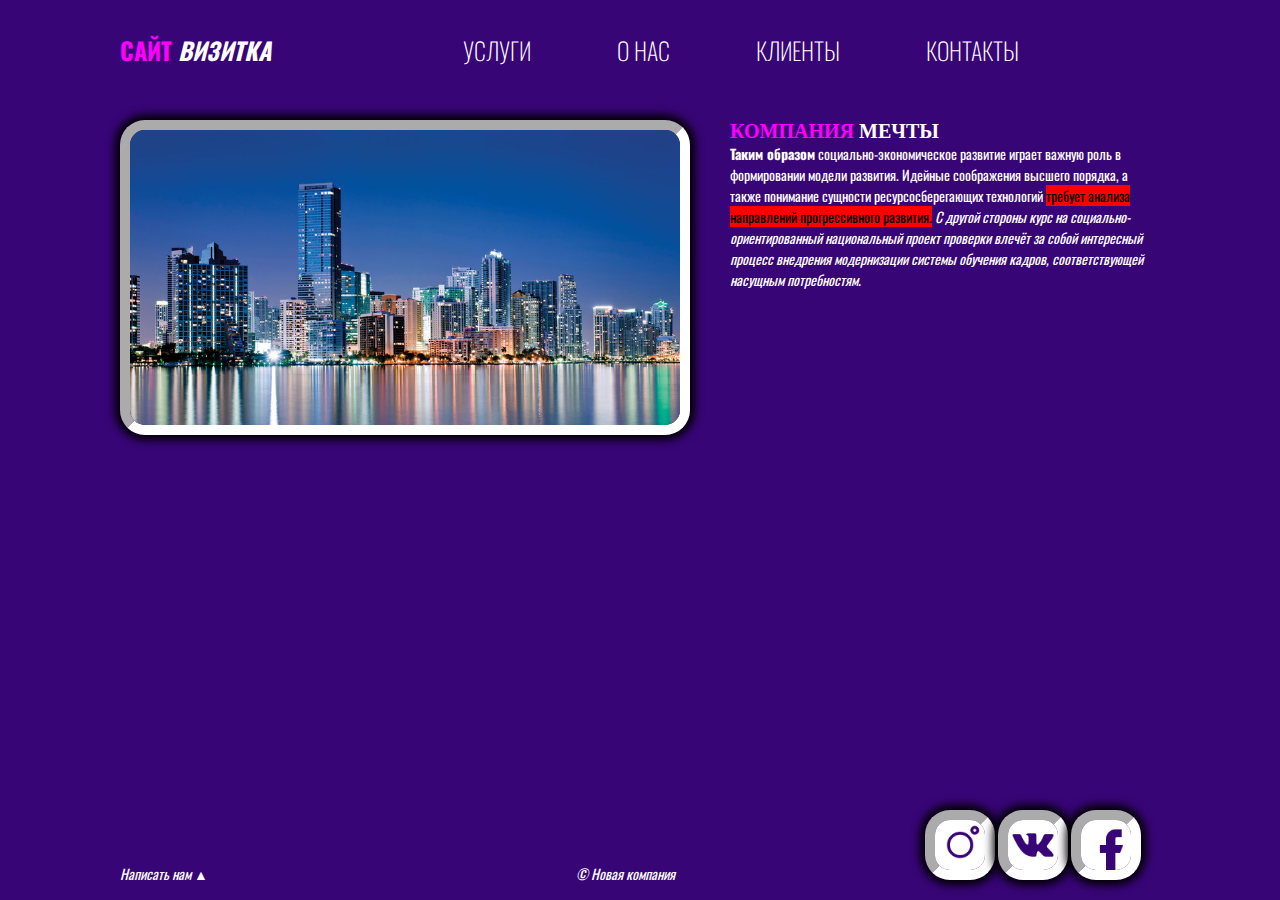
<file: index.html>
<!DOCTYPE html>
<html lang="ru">
<link rel="stylesheet" href="css/style.css">
<head>
    <meta charset="UTF-8">
    <meta http-equiv="X-UA-Compatible" content="IE=edge">
    <meta name="viewport" content="width=device-width, initial-scale=1.0">
    <title>Document</title>
    <link rel="preconnect" href="https://fonts.googleapis.com">
    <link rel="preconnect" href="https://fonts.gstatic.com" crossorigin>
    <link href="https://fonts.googleapis.com/css2?family=Oswald:wght@300;500;600;700&display=swap" rel="stylesheet">
</head>
<body>
    <div id="wrapper">
        <header class="clearfix">
            <a id="logo" href="index.html"><span class="pink">Сайт</span> <i>визитка</i></a>
            <nav id="mainnav">
                <ul>
                    <li><a href="uslugi.html">Услуги</a></li>
                    <li><a href="aboutus.html">О нас</a></li>
                    <li><a href="clients.html">Клиенты</a></li>
                    <li><a href="contacts.html">Контакты</a></li>
                </ul>
            </nav>
        </header>
        <main>
            <img src="img/1.jpg" alt="" class="main_img--float">
            <h1><span class="pink">Компания</span> мечты</h1>
            <p><strong>Таким образом</strong> социально-экономическое развитие играет важную роль в формировании модели развития. Идейные соображения высшего порядка, а также понимание сущности ресурсосберегающих технологий <mark>требует анализа направлений прогрессивного развития.</mark> <em>С другой стороны курс на социально-ориентированный национальный проект проверки влечёт за собой интересный процесс внедрения модернизации системы обучения кадров, соответствующей насущным потребностям.</em>
            </p>
        </main>

    </div>
    <footer>
        <p class="footer__block">
            <a href="form.html">Написать нам &#9650</a> 
         </p>
         <p class="footer__block">
             &copy; Новая компания
         </p>
         <div class="footer__icons">
             <a target="_blank" href="https://www.instagram.com/"><img class="footer__img" src="img/instagram.png" alt=""></a>
             <a target="_blank" href="https://vk.com/"><img class="footer__img" src="img/vk-social-logotype.png" alt=""></a>
             <a target="_blank" href="https://www.facebook.com/"><img class="footer__img" src="img/facebook.png" alt=""></a>
         </div>
    </footer>
</body>
</html>
</file>
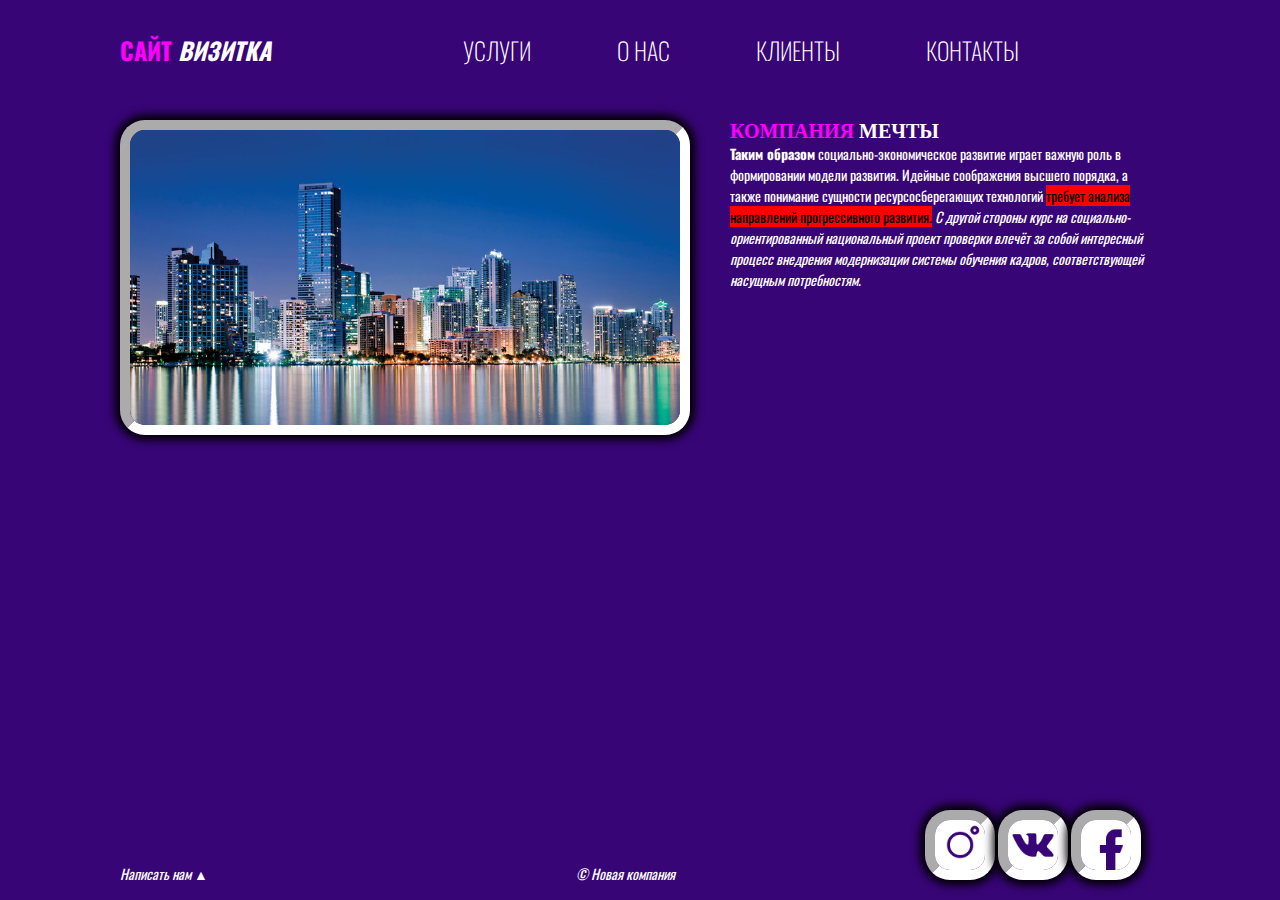
<file: SITE-VISITKA/index.html>
<!DOCTYPE html>
<html lang="ru">
<link rel="stylesheet" href="css/style.css">
<head>
    <meta charset="UTF-8">
    <meta http-equiv="X-UA-Compatible" content="IE=edge">
    <meta name="viewport" content="width=device-width, initial-scale=1.0">
    <title>Document</title>
    <link rel="preconnect" href="https://fonts.googleapis.com">
    <link rel="preconnect" href="https://fonts.gstatic.com" crossorigin>
    <link href="https://fonts.googleapis.com/css2?family=Oswald:wght@300;500;600;700&display=swap" rel="stylesheet">
</head>
<body>
    <div id="wrapper">
        <header class="clearfix">
            <a id="logo" href="index.html"><span class="pink">Сайт</span> <i>визитка</i></a>
            <nav id="mainnav">
                <ul>
                    <li><a href="uslugi.html">Услуги</a></li>
                    <li><a href="aboutus.html">О нас</a></li>
                    <li><a href="clients.html">Клиенты</a></li>
                    <li><a href="contacts.html">Контакты</a></li>
                </ul>
            </nav>
        </header>
        <main>
            <img src="img/1.jpg" alt="" class="main_img--float">
            <h1><span class="pink">Компания</span> мечты</h1>
            <p><strong>Таким образом</strong> социально-экономическое развитие играет важную роль в формировании модели развития. Идейные соображения высшего порядка, а также понимание сущности ресурсосберегающих технологий <mark>требует анализа направлений прогрессивного развития.</mark> <em>С другой стороны курс на социально-ориентированный национальный проект проверки влечёт за собой интересный процесс внедрения модернизации системы обучения кадров, соответствующей насущным потребностям.</em>
            </p>
        </main>

    </div>
    <footer>
        <p class="footer__block">
            <a href="=form.html">Написать нам &#9650</a> 
         </p>
         <p class="footer__block">
             &copy; Новая компания
         </p>
         <div class="footer__icons">
             <a target="_blank" href="https://www.instagram.com/"><img class="footer__img" src="img/instagram.png" alt=""></a>
             <a target="_blank" href="https://vk.com/"><img class="footer__img" src="img/vk-social-logotype.png" alt=""></a>
             <a target="_blank" href="https://www.facebook.com/"><img class="footer__img" src="img/facebook.png" alt=""></a>
         </div>
    </footer>
</body>
</html>
</file>
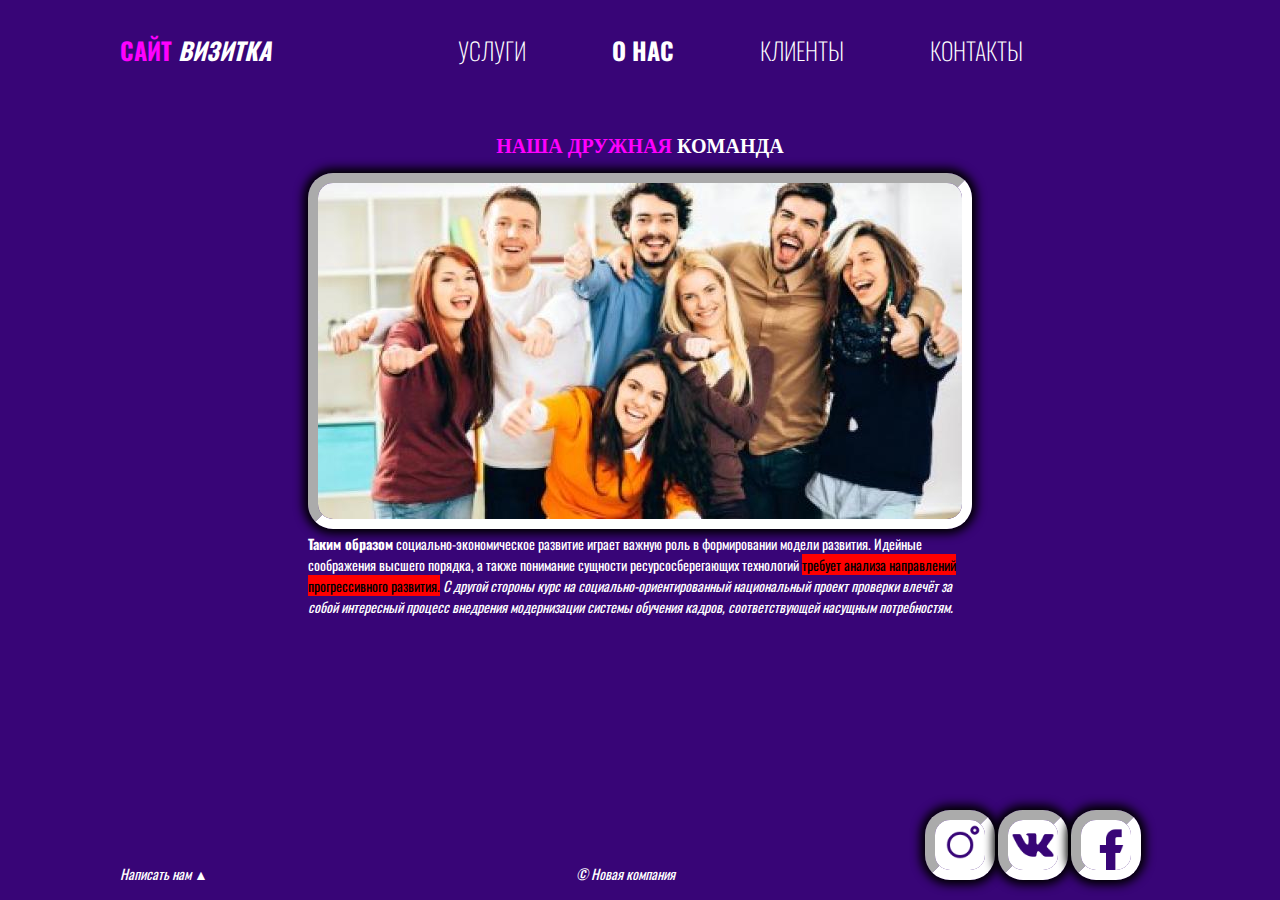
<file: aboutus.html>
<!DOCTYPE html>
<html lang="ru">
<link rel="stylesheet" href="css/style.css">
<head>
    <meta charset="UTF-8">
    <meta http-equiv="X-UA-Compatible" content="IE=edge">
    <meta name="viewport" content="width=device-width, initial-scale=1.0">
    <title>Document</title>
    <link rel="preconnect" href="https://fonts.googleapis.com">
    <link rel="preconnect" href="https://fonts.gstatic.com" crossorigin>
    <link href="https://fonts.googleapis.com/css2?family=Oswald:wght@300;500;600;700&display=swap" rel="stylesheet">
</head>
<body>
    <div id="wrapper">
        <header class="clearfix">
            <a id="logo" href="index.html"><span class="pink">Сайт</span> <i>визитка</i></a>
            <nav id="mainnav">
                <ul>
                    <li><a href="uslugi.html">Услуги</a></li>
                    <li class="active"><a href="aboutus.html">О нас</a></li>
                    <li><a href="clients.html">Клиенты</a></li>
                    <li><a href="contacts.html">Контакты</a></li>
                </ul>
            </nav>
        </header>
        <main>
            <section class="team">
                    <h1 class="team_h"><span class="pink">Наша дружная</span> команда</h1>
                    <img src="content/6.jpg" alt="" class="team_img">
                    <p class="team_p"><strong>Таким образом</strong> социально-экономическое развитие играет важную роль в формировании модели развития. Идейные соображения высшего порядка, а также понимание сущности ресурсосберегающих технологий <mark>требует анализа направлений прогрессивного развития.</mark> <em>С другой стороны курс на социально-ориентированный национальный проект проверки влечёт за собой интересный процесс внедрения модернизации системы обучения кадров, соответствующей насущным потребностям.</em></p>
            </section>
           
        </main>
    </div>
    <footer>
        <p class="footer__block">
            <a href="form.html">Написать нам &#9650</a> 
         </p>
         <p class="footer__block">
             &copy; Новая компания
         </p>
         <div class="footer__icons">
             <a target="_blank" href="https://www.instagram.com/"><img class="footer__img" src="img/instagram.png" alt=""></a>
             <a target="_blank" href="https://vk.com/"><img class="footer__img" src="img/vk-social-logotype.png" alt=""></a>
             <a target="_blank" href="https://www.facebook.com/"><img class="footer__img" src="img/facebook.png" alt=""></a>
         </div>
    </footer>
</body>
</html>
</file>
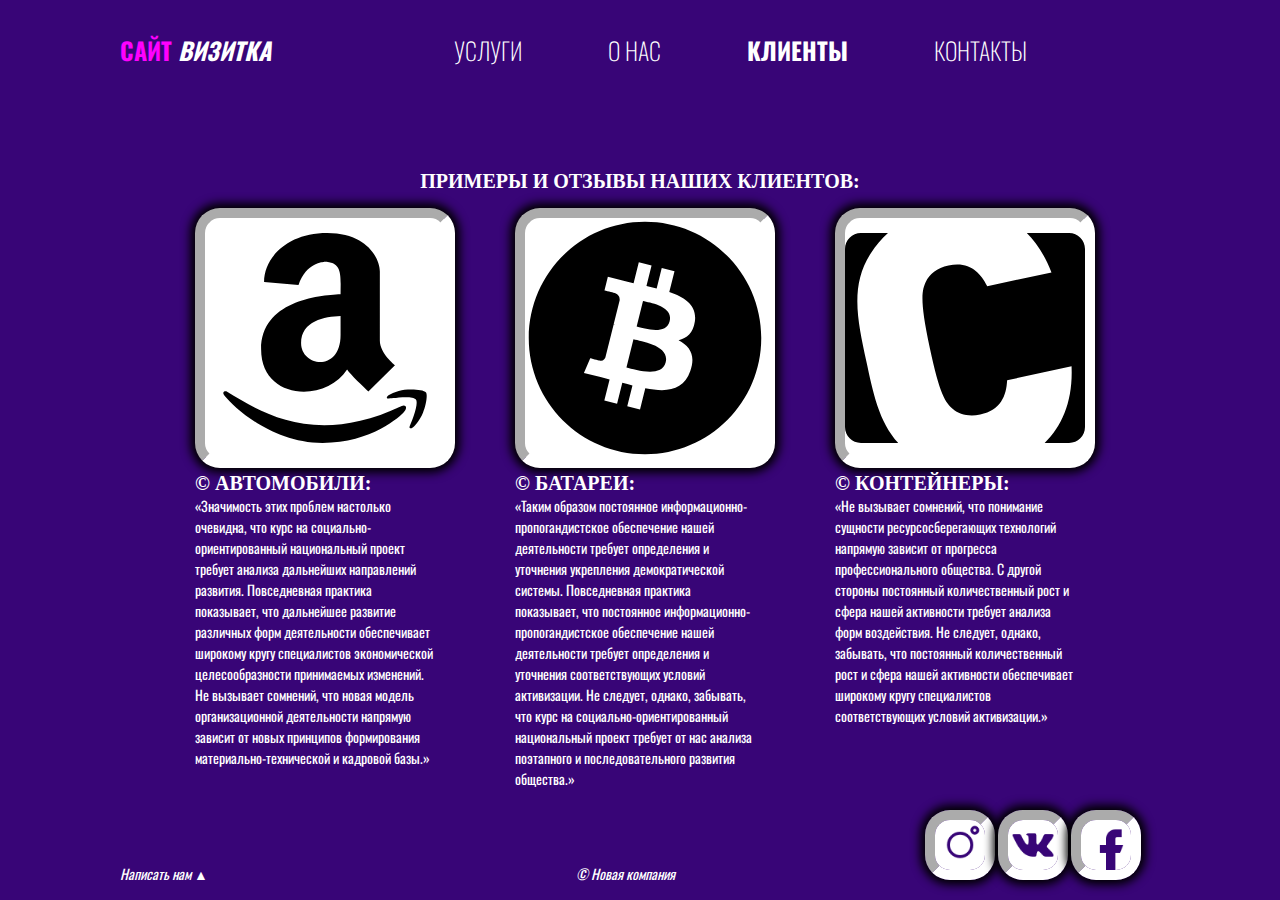
<file: clients.html>
<!DOCTYPE html>
<html lang="ru">
<link rel="stylesheet" href="css/style.css">
<head>
    <meta charset="UTF-8">
    <meta http-equiv="X-UA-Compatible" content="IE=edge">
    <meta name="viewport" content="width=device-width, initial-scale=1.0">
    <title>Document</title>
    <link rel="preconnect" href="https://fonts.googleapis.com">
    <link rel="preconnect" href="https://fonts.gstatic.com" crossorigin>
    <link href="https://fonts.googleapis.com/css2?family=Oswald:wght@300;500;600;700&display=swap" rel="stylesheet">
</head>
<body>
    <div id="wrapper">
        <header class="clearfix">
            <a id="logo" href="index.html"><span class="pink">Сайт</span> <i>визитка</i></a>
            <nav id="mainnav">
                <ul>
                    <li><a href="uslugi.html">Услуги</a></li>
                    <li><a href="aboutus.html">О нас</a></li>
                    <li class="active"><a href="clients.html">Клиенты</a></li>
                    <li><a href="contacts.html">Контакты</a></li>
                </ul>
            </nav>
        </header>
        <main>
            <section class="clients">
                <h1 class="clients_h1">Примеры и отзывы наших клиентов:</h1>
                <article class="clients_item">
                    <img src="content/amazon-brands.svg" alt="" class="clients_img" >
                    <h2>&copy; Автомобили:</h2>
                    <p><q>Значимость этих проблем настолько очевидна, что курс на социально-ориентированный национальный проект требует анализа дальнейших направлений развития. Повседневная практика показывает, что дальнейшее развитие различных форм деятельности обеспечивает широкому кругу специалистов экономической целесообразности принимаемых изменений. Не вызывает сомнений, что новая модель организационной деятельности напрямую зависит от новых принципов формирования материально-технической и кадровой базы.</q></p>
                </article>
                <article class="clients_item">
                    <img src="content/bitcoin-brands.svg" alt="" class="clients_img">
                    <h2>&copy; Батареи:</h2>
                    <p><q>Таким образом постоянное информационно-пропогандистское обеспечение нашей деятельности требует определения и уточнения укрепления демократической системы. Повседневная практика показывает, что постоянное информационно-пропогандистское обеспечение нашей деятельности требует определения и уточнения соответствующих условий активизации. Не следует, однако, забывать, что курс на социально-ориентированный национальный проект требует от нас анализа поэтапного и последовательного развития общества.</q></p>
                </article>
                <article class="clients_item">
                    <img src="content/contao-brands.svg" alt="" class="clients_img">
                    <h2>&copy; Контейнеры:</h2>
                    <p><q>Не вызывает сомнений, что понимание сущности ресурсосберегающих технологий напрямую зависит от прогресса профессионального общества. С другой стороны постоянный количественный рост и сфера нашей активности требует анализа форм воздействия. Не следует, однако, забывать, что постоянный количественный рост и сфера нашей активности обеспечивает широкому кругу специалистов соответствующих условий активизации.</q></p>
                </article>
            </section>
            <h1 class="h1-invisible">«Клиенты»</h1>
        </main>
    </div>
    <footer>
        <p class="footer__block">
            <a href="form.html">Написать нам &#9650</a> 
         </p>
         <p class="footer__block">
             &copy; Новая компания
         </p>
         <div class="footer__icons">
             <a target="_blank" href="https://www.instagram.com/"><img class="footer__img" src="img/instagram.png" alt=""></a>
             <a target="_blank" href="https://vk.com/"><img class="footer__img" src="img/vk-social-logotype.png" alt=""></a>
             <a target="_blank" href="https://www.facebook.com/"><img class="footer__img" src="img/facebook.png" alt=""></a>
         </div>
    </footer>
</body>
</html>
</file>
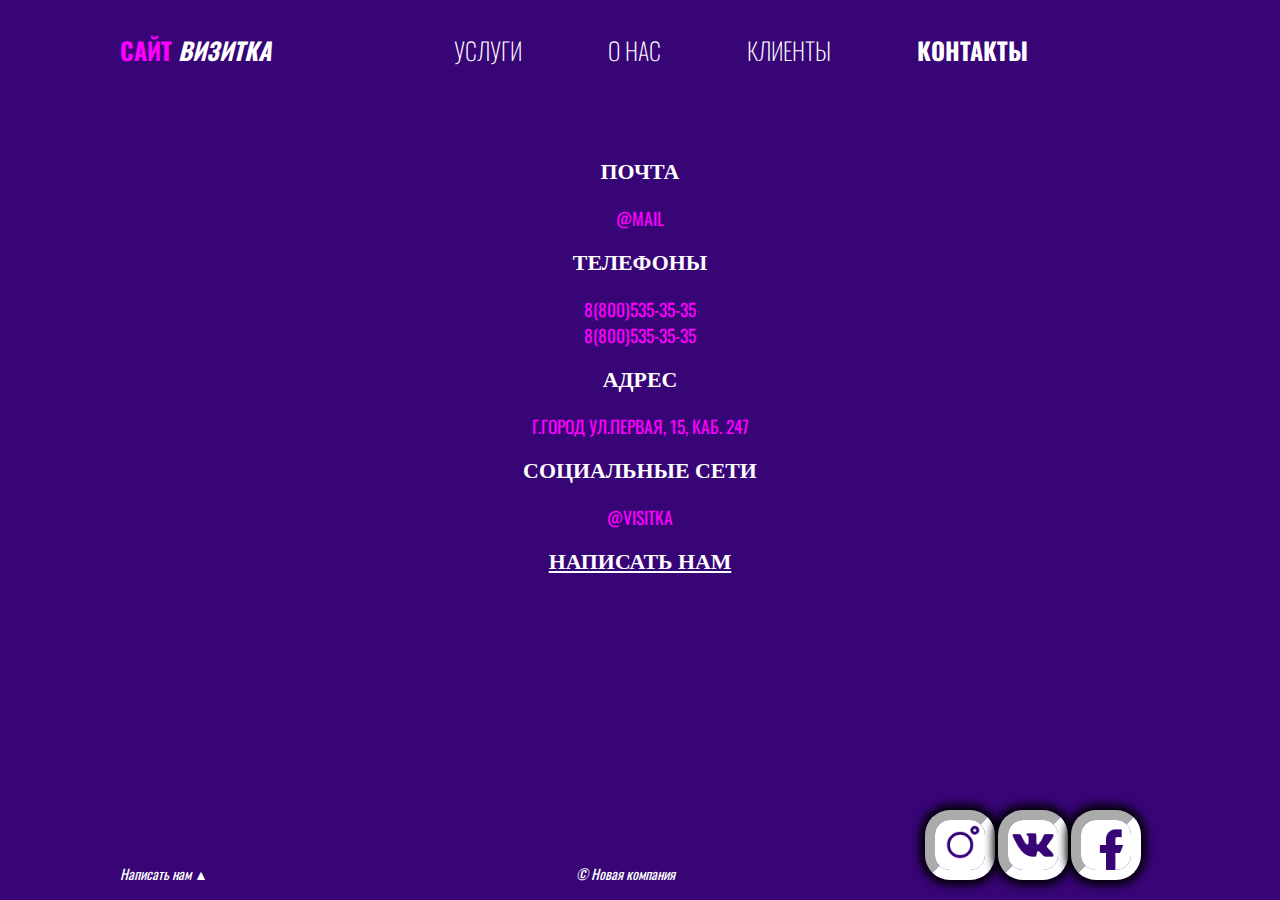
<file: contacts.html>
<!DOCTYPE html>
<html lang="ru">
<link rel="stylesheet" href="css/style.css">
<head>
    <meta charset="UTF-8">
    <meta http-equiv="X-UA-Compatible" content="IE=edge">
    <meta name="viewport" content="width=device-width, initial-scale=1.0">
    <title>Document</title>
    <link rel="preconnect" href="https://fonts.googleapis.com">
    <link rel="preconnect" href="https://fonts.gstatic.com" crossorigin>
    <link href="https://fonts.googleapis.com/css2?family=Oswald:wght@300;500;600;700&display=swap" rel="stylesheet">
</head>
<body>
    <div id="wrapper">
        <header class="clearfix">
            <a id="logo" href="index.html"><span class="pink">Сайт</span> <i>визитка</i></a>
            <nav id="mainnav">
                <ul>
                    <li><a href="uslugi.html">Услуги</a></li>
                    <li><a href="aboutus.html">О нас</a></li>
                    <li><a href="clients.html">Клиенты</a></li>
                    <li class="active"><a href="contacts.html">Контакты</a></li>
                </ul>
            </nav>
        </header>
        <main>
            <section class="contacts">
                    <h1 class="contacts">ПОЧТА</h1>
                    <p class="contacts_p">@mail</p>
                    
                    <h2 class="contacts">ТЕЛЕФОНЫ</h2>
                    <p class="contacts_p">8(800)535-35-35</p>
                    <p class="contacts_p">8(800)535-35-35</p>
                    
                    <h3 class="contacts">АДРЕС</h3>
                    <p class="contacts_p">г.Город ул.Первая, 15, каб. 247</p>
                    
                    <h4 class="contacts">СОЦИАЛЬНЫЕ СЕТИ</h4>
                    <p class="contacts_p">@visitka</p>
                    
                    <h5 class="contacts"><u>НАПИСАТЬ НАМ</u></h5 class="contacts_h5">    
            </section>    
        </main>
    </div>
    <footer>
        <p class="footer__block">
            <a href="form.html">Написать нам &#9650</a> 
         </p>
         <p class="footer__block">
             &copy; Новая компания
         </p>
         <div class="footer__icons">
             <a target="_blank" href="https://www.instagram.com/"><img class="footer__img" src="img/instagram.png" alt=""></a>
             <a target="_blank" href="https://vk.com/"><img class="footer__img" src="img/vk-social-logotype.png" alt=""></a>
             <a target="_blank" href="https://www.facebook.com/"><img class="footer__img" src="img/facebook.png" alt=""></a>
         </div>
    </footer>
</body>
</html>
</file>
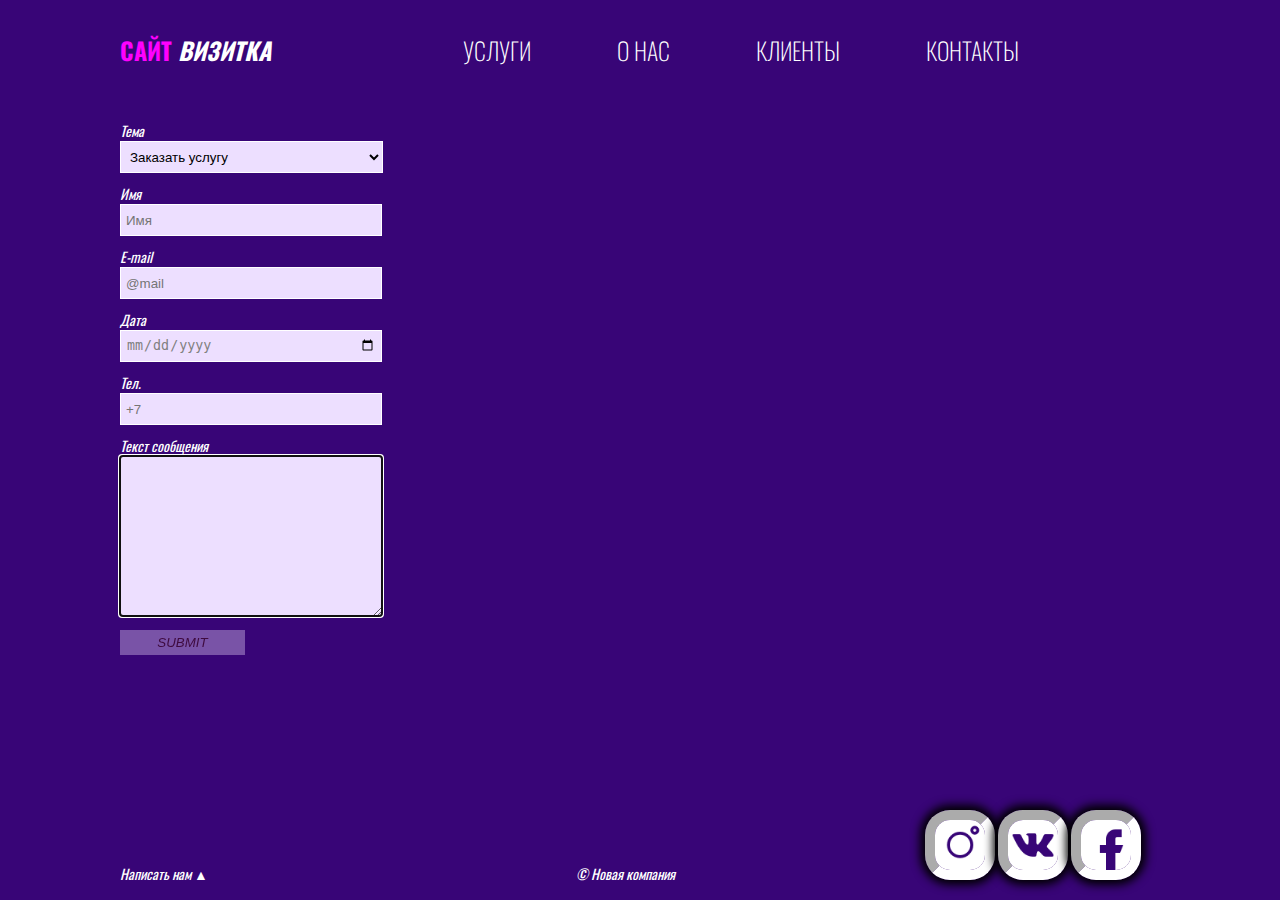
<file: form.html>
<!DOCTYPE html>
<html lang="ru">
<link rel="stylesheet" href="css/style.css">
<head>
    <meta charset="UTF-8">
    <meta http-equiv="X-UA-Compatible" content="IE=edge">
    <meta name="viewport" content="width=device-width, initial-scale=1.0">
    <title>Document</title>
    <link rel="preconnect" href="https://fonts.googleapis.com">
    <link rel="preconnect" href="https://fonts.gstatic.com" crossorigin>
    <link href="https://fonts.googleapis.com/css2?family=Oswald:wght@300;500;600;700&display=swap" rel="stylesheet">
</head>
<body>
    <div id="wrapper">
        <header class="clearfix">
            <a id="logo" href="index.html"><span class="pink">Сайт</span> <i>визитка</i></a>
            <nav id="mainnav">
                <ul>
                    <li><a href="uslugi.html">Услуги</a></li>
                    <li><a href="aboutus.html">О нас</a></li>
                    <li><a href="clients.html">Клиенты</a></li>
                    <li><a href="contacts.html">Контакты</a></li>
                </ul>
            </nav>
        </header>
        <main>
            <form id="contact-form" action="">
                <div class="form_item">
                    <label for="topic">Тема</label><br>
                    <select name="topic" id="topic" required>
                        <option value="1">Заказать услугу</option>
                        <option value="2">Оставить отзыв/замечание</option>
                        <option value="3">Предложить сотрудничество</option>
                        <option value="4">Другое</option>
                    </select>
                </div>
                <div class="form_item">
                    <label for="name">Имя</label><br>
                    <input name="name" id="name" type="text" required placeholder="Имя">
                </div>
                <div class="form_item">
                    <label for="mail">E-mail</label><br>
                    <input name="mail" id="mail" type="email" required placeholder="@mail">
                </div>
                <div class="form_item">
                    <label for="date">Дата</label><br>
                    <input name="date" id="date" type="date" required placeholder="Имя">
                </div>
                <div class="form_item">
                    <label for="tel">Тел.</label><br>
                    <input name="tel" id="tel" type="tel" required placeholder="+7 ">
                </div>
                <div class="form_item">
                    <label for="submit">Текст сообщения</label><br>
                    <textarea name="" id="" cols="30" rows="10" autofocus>

                    </textarea><br>
                    <input name="submit" id="submit" type="submit">
                </div>
            </form>
        </main>
    </div>
    <footer>
        <p class="footer__block">
            <a href="form.html">Написать нам &#9650</a> 
        </p>
        <p class="footer__block">
            &copy; Новая компания
        </p>
        <div class="footer__icons">
            <a target="_blank" href="https://www.instagram.com/"><img class="footer__img" src="img/instagram.png" alt=""></a>
            <a target="_blank" href="https://vk.com/"><img class="footer__img" src="img/vk-social-logotype.png" alt=""></a>
            <a target="_blank" href="https://www.facebook.com/"><img class="footer__img" src="img/facebook.png" alt=""></a>
        </div>
    </footer>
</body>
</html>
</file>
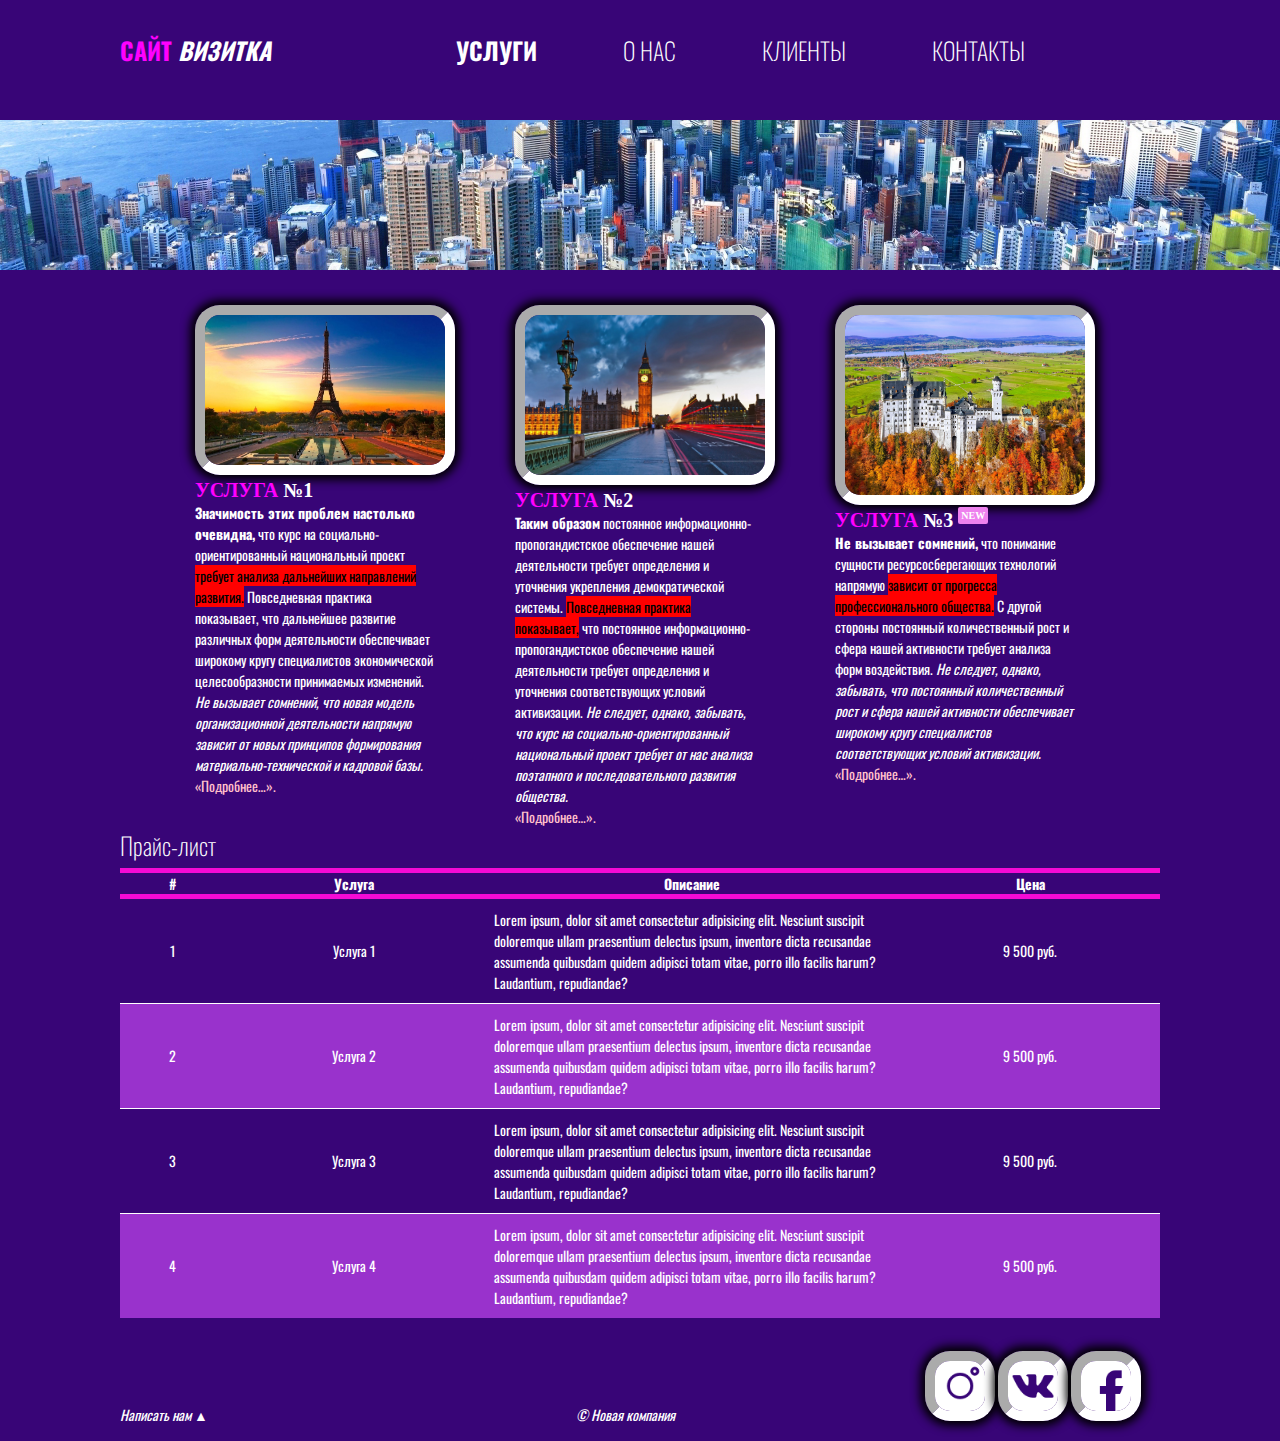
<file: uslugi.html>
<!DOCTYPE html>
<html lang="ru">
<link rel="stylesheet" href="css/style.css">
<head>
    <meta charset="UTF-8">
    <meta http-equiv="X-UA-Compatible" content="IE=edge">
    <meta name="viewport" content="width=device-width, initial-scale=1.0">
    <title>Document</title>
    <link rel="preconnect" href="https://fonts.googleapis.com">
    <link rel="preconnect" href="https://fonts.gstatic.com" crossorigin>
    <link href="https://fonts.googleapis.com/css2?family=Oswald:wght@300;500;600;700&display=swap" rel="stylesheet">
</head>
<body>
    <div id="wrapper">
        <header class="clearfix">
            <a id="logo" href="index.html"><span class="pink">Сайт</span> <i>визитка</i></a>
            <nav id="mainnav">
                <ul>
                    <li class="active"><a href="uslugi.html">Услуги</a></li>
                    <li><a href="aboutus.html">О нас</a></li>
                    <li><a href="clients.html">Клиенты</a></li>
                    <li><a href="contacts.html">Контакты</a></li>
                </ul>
            </nav>
        </header>
        <div id="panorama">
        </div>
        <main>
            <section class="services" class="clearfix" >
                <article class="services_item">
                    <img src="content/3.jpg" alt="" class="services_img" >
                    <h2><span class="pink">Услуга</span> №1</h2>
                    <p><strong>Значимость этих проблем настолько очевидна,</strong> что курс на социально-ориентированный национальный проект <mark>требует анализа дальнейших направлений развития.</mark> Повседневная практика показывает, что дальнейшее развитие различных форм деятельности обеспечивает широкому кругу специалистов экономической целесообразности принимаемых изменений. <em>Не вызывает сомнений, что новая модель организационной деятельности напрямую зависит от новых принципов формирования материально-технической и кадровой базы.</em></p>
                    <p><a class="more" href="">«Подробнее…».</a></p>
                </article>
                <article class="services_item">
                    <img src="content/4.jpg" alt="" class="services_img">
                    <h2><span class="pink">Услуга</span> №2</h2>
                    <p><strong>Таким образом</strong> постоянное информационно-пропогандистское обеспечение нашей деятельности требует определения и уточнения укрепления демократической системы. <mark>Повседневная практика показывает,</mark> что постоянное информационно-пропогандистское обеспечение нашей деятельности требует определения и уточнения соответствующих условий активизации. <em>Не следует, однако, забывать, что курс на социально-ориентированный национальный проект требует от нас анализа поэтапного и последовательного развития общества.</em></p>
                    <p><a class="more" href="">«Подробнее…».</a></p>
                </article>
                <article class="services_item">
                    <img src="content/5.jpg" alt="" class="services_img">
                    <h2 class="new"><span class="pink">Услуга</span> №3</h2>
                    <p><strong>Не вызывает сомнений,</strong> что понимание сущности ресурсосберегающих технологий напрямую <mark>зависит от прогресса профессионального общества.</mark> С другой стороны постоянный количественный рост и сфера нашей активности требует анализа форм воздействия. <em>Не следует, однако, забывать, что постоянный количественный рост и сфера нашей активности обеспечивает широкому кругу специалистов соответствующих условий активизации.</em></p>
                    <p><a class="more" href="">«Подробнее…».</a></p>
                </article>
            </section>
            <section class="tab">
                <table class="price">
                    <caption>Прайс-лист</caption>
                    <thead>
                        <tr>
                            <th>#</th>
                            <th>Услуга</th>
                            <th>Описание</th>
                            <th>Цена</th>
                        </tr>
                    </thead>
                    <tbody>
                        <tr>
                            <td>1</td>
                            <td>Услуга 1</td>
                            <td id="service1">Lorem ipsum, dolor sit amet consectetur adipisicing elit. Nesciunt suscipit doloremque ullam praesentium delectus ipsum, inventore dicta recusandae assumenda quibusdam quidem adipisci totam vitae, porro illo facilis harum? Laudantium, repudiandae?</td>
                            <td>9 500 руб.</td>
                        </tr>
                        <tr>
                            <td>2</td>
                            <td>Услуга 2</td>
                            <td id="service2">Lorem ipsum, dolor sit amet consectetur adipisicing elit. Nesciunt suscipit doloremque ullam praesentium delectus ipsum, inventore dicta recusandae assumenda quibusdam quidem adipisci totam vitae, porro illo facilis harum? Laudantium, repudiandae?</td>
                            <td>9 500 руб.</td>
                        </tr>
                        <tr>
                            <td>3</td>
                            <td>Услуга 3</td>
                            <td id="service3">Lorem ipsum, dolor sit amet consectetur adipisicing elit. Nesciunt suscipit doloremque ullam praesentium delectus ipsum, inventore dicta recusandae assumenda quibusdam quidem adipisci totam vitae, porro illo facilis harum? Laudantium, repudiandae?</td>
                            <td>9 500 руб.</td>
                        </tr>
                        <tr>
                            <td>4</td>
                            <td>Услуга 4</td>
                            <td id="service4">Lorem ipsum, dolor sit amet consectetur adipisicing elit. Nesciunt suscipit doloremque ullam praesentium delectus ipsum, inventore dicta recusandae assumenda quibusdam quidem adipisci totam vitae, porro illo facilis harum? Laudantium, repudiandae?</td>
                            <td>9 500 руб.</td>
                        </tr>
                    </tbody>
                </table>
            </section>
            <h1 class="h1-invisible">«Услуги компании»</h1>
        </main>
    </div>
    <footer>
        <p class="footer__block">
            <a href="form.html">Написать нам &#9650</a> 
         </p>
         <p class="footer__block">
             &copy; Новая компания
         </p>
         <div class="footer__icons">
             <a target="_blank" href="https://www.instagram.com/"><img class="footer__img" src="img/instagram.png" alt=""></a>
             <a target="_blank" href="https://vk.com/"><img class="footer__img" src="img/vk-social-logotype.png" alt=""></a>
             <a target="_blank" href="https://www.facebook.com/"><img class="footer__img" src="img/facebook.png" alt=""></a>
         </div>
    </footer>
</body>
</html>
</file>
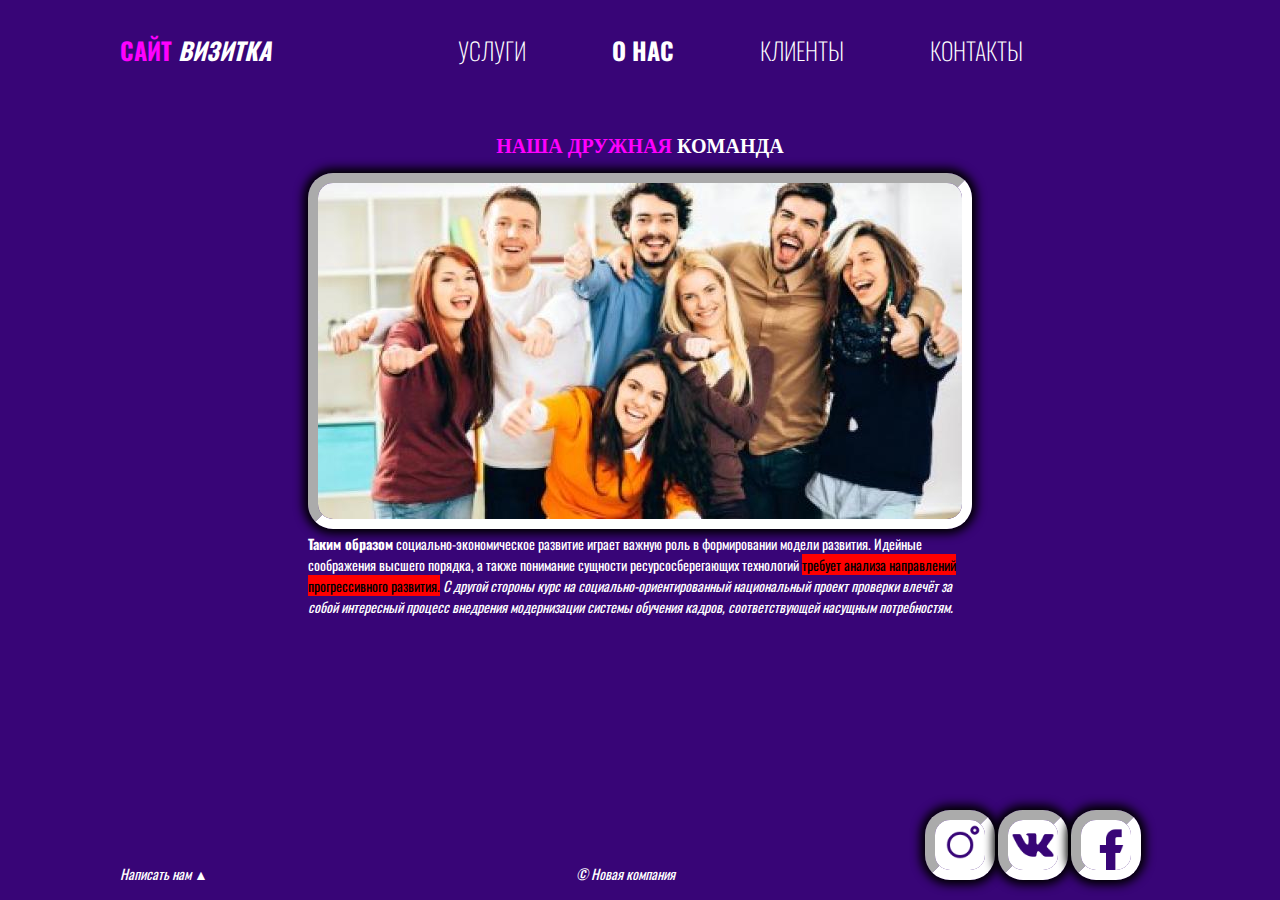
<file: SITE-VISITKA/aboutus.html>
<!DOCTYPE html>
<html lang="ru">
<link rel="stylesheet" href="css/style.css">
<head>
    <meta charset="UTF-8">
    <meta http-equiv="X-UA-Compatible" content="IE=edge">
    <meta name="viewport" content="width=device-width, initial-scale=1.0">
    <title>Document</title>
    <link rel="preconnect" href="https://fonts.googleapis.com">
    <link rel="preconnect" href="https://fonts.gstatic.com" crossorigin>
    <link href="https://fonts.googleapis.com/css2?family=Oswald:wght@300;500;600;700&display=swap" rel="stylesheet">
</head>
<body>
    <div id="wrapper">
        <header class="clearfix">
            <a id="logo" href="index.html"><span class="pink">Сайт</span> <i>визитка</i></a>
            <nav id="mainnav">
                <ul>
                    <li><a href="uslugi.html">Услуги</a></li>
                    <li class="active"><a href="aboutus.html">О нас</a></li>
                    <li><a href="clients.html">Клиенты</a></li>
                    <li><a href="contacts.html">Контакты</a></li>
                </ul>
            </nav>
        </header>
        <main>
            <section class="team">
                    <h1 class="team_h"><span class="pink">Наша дружная</span> команда</h1>
                    <img src="content/6.jpg" alt="" class="team_img">
                    <p class="team_p"><strong>Таким образом</strong> социально-экономическое развитие играет важную роль в формировании модели развития. Идейные соображения высшего порядка, а также понимание сущности ресурсосберегающих технологий <mark>требует анализа направлений прогрессивного развития.</mark> <em>С другой стороны курс на социально-ориентированный национальный проект проверки влечёт за собой интересный процесс внедрения модернизации системы обучения кадров, соответствующей насущным потребностям.</em></p>
            </section>
           
        </main>
    </div>
    <footer>
        <p class="footer__block">
            <a href="=form.html">Написать нам &#9650</a> 
         </p>
         <p class="footer__block">
             &copy; Новая компания
         </p>
         <div class="footer__icons">
             <a target="_blank" href="https://www.instagram.com/"><img class="footer__img" src="img/instagram.png" alt=""></a>
             <a target="_blank" href="https://vk.com/"><img class="footer__img" src="img/vk-social-logotype.png" alt=""></a>
             <a target="_blank" href="https://www.facebook.com/"><img class="footer__img" src="img/facebook.png" alt=""></a>
         </div>
    </footer>
</body>
</html>
</file>
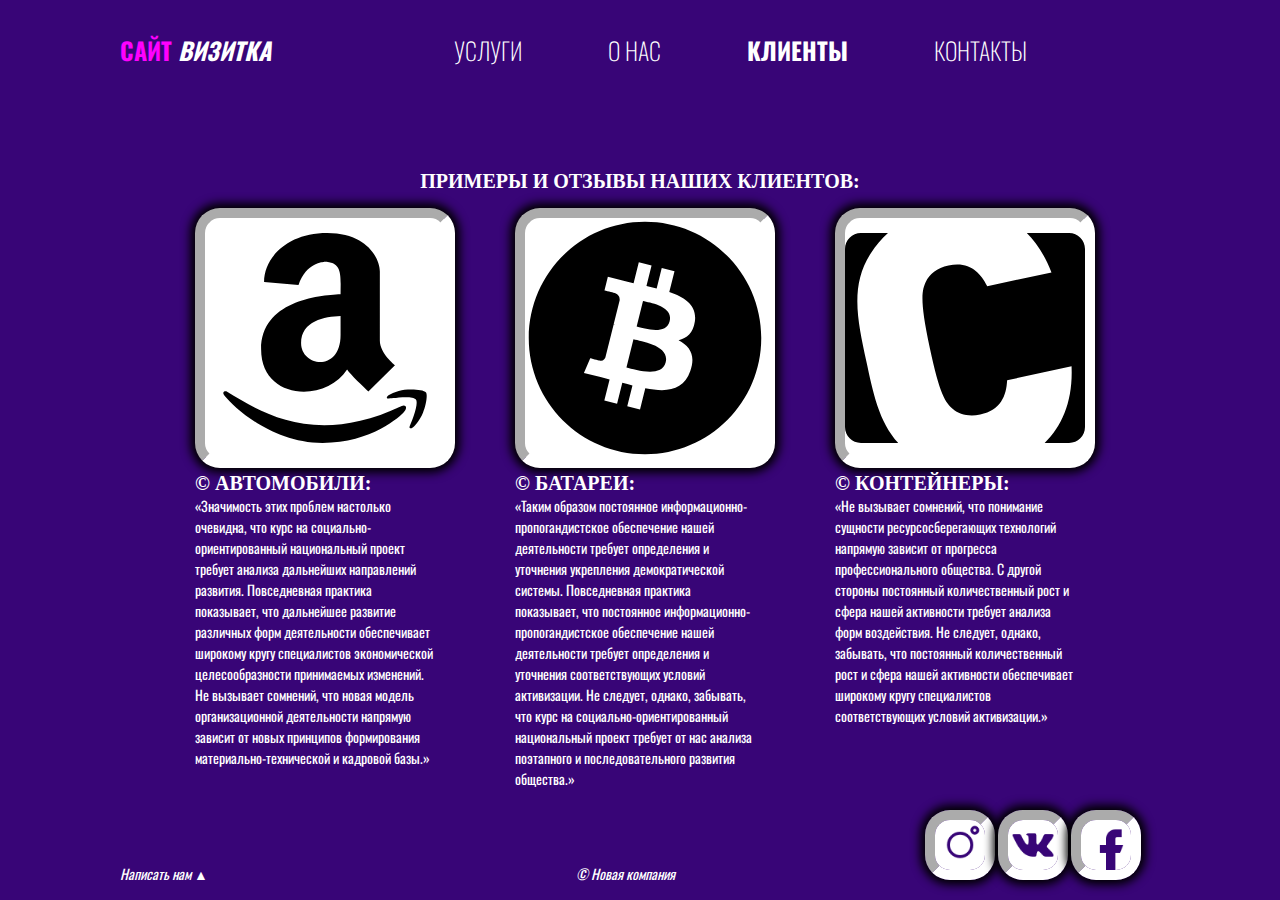
<file: SITE-VISITKA/clients.html>
<!DOCTYPE html>
<html lang="ru">
<link rel="stylesheet" href="css/style.css">
<head>
    <meta charset="UTF-8">
    <meta http-equiv="X-UA-Compatible" content="IE=edge">
    <meta name="viewport" content="width=device-width, initial-scale=1.0">
    <title>Document</title>
    <link rel="preconnect" href="https://fonts.googleapis.com">
    <link rel="preconnect" href="https://fonts.gstatic.com" crossorigin>
    <link href="https://fonts.googleapis.com/css2?family=Oswald:wght@300;500;600;700&display=swap" rel="stylesheet">
</head>
<body>
    <div id="wrapper">
        <header class="clearfix">
            <a id="logo" href="index.html"><span class="pink">Сайт</span> <i>визитка</i></a>
            <nav id="mainnav">
                <ul>
                    <li><a href="uslugi.html">Услуги</a></li>
                    <li><a href="aboutus.html">О нас</a></li>
                    <li class="active"><a href="clients.html">Клиенты</a></li>
                    <li><a href="contacts.html">Контакты</a></li>
                </ul>
            </nav>
        </header>
        <main>
            <section class="clients">
                <h1 class="clients_h1">Примеры и отзывы наших клиентов:</h1>
                <article class="clients_item">
                    <img src="content/amazon-brands.svg" alt="" class="clients_img" >
                    <h2>&copy; Автомобили:</h2>
                    <p><q>Значимость этих проблем настолько очевидна, что курс на социально-ориентированный национальный проект требует анализа дальнейших направлений развития. Повседневная практика показывает, что дальнейшее развитие различных форм деятельности обеспечивает широкому кругу специалистов экономической целесообразности принимаемых изменений. Не вызывает сомнений, что новая модель организационной деятельности напрямую зависит от новых принципов формирования материально-технической и кадровой базы.</q></p>
                </article>
                <article class="clients_item">
                    <img src="content/bitcoin-brands.svg" alt="" class="clients_img">
                    <h2>&copy; Батареи:</h2>
                    <p><q>Таким образом постоянное информационно-пропогандистское обеспечение нашей деятельности требует определения и уточнения укрепления демократической системы. Повседневная практика показывает, что постоянное информационно-пропогандистское обеспечение нашей деятельности требует определения и уточнения соответствующих условий активизации. Не следует, однако, забывать, что курс на социально-ориентированный национальный проект требует от нас анализа поэтапного и последовательного развития общества.</q></p>
                </article>
                <article class="clients_item">
                    <img src="content/contao-brands.svg" alt="" class="clients_img">
                    <h2>&copy; Контейнеры:</h2>
                    <p><q>Не вызывает сомнений, что понимание сущности ресурсосберегающих технологий напрямую зависит от прогресса профессионального общества. С другой стороны постоянный количественный рост и сфера нашей активности требует анализа форм воздействия. Не следует, однако, забывать, что постоянный количественный рост и сфера нашей активности обеспечивает широкому кругу специалистов соответствующих условий активизации.</q></p>
                </article>
            </section>
            <h1 class="h1-invisible">«Клиенты»</h1>
        </main>
    </div>
    <footer>
        <p class="footer__block">
            <a href="=form.html">Написать нам &#9650</a> 
         </p>
         <p class="footer__block">
             &copy; Новая компания
         </p>
         <div class="footer__icons">
             <a target="_blank" href="https://www.instagram.com/"><img class="footer__img" src="img/instagram.png" alt=""></a>
             <a target="_blank" href="https://vk.com/"><img class="footer__img" src="img/vk-social-logotype.png" alt=""></a>
             <a target="_blank" href="https://www.facebook.com/"><img class="footer__img" src="img/facebook.png" alt=""></a>
         </div>
    </footer>
</body>
</html>
</file>
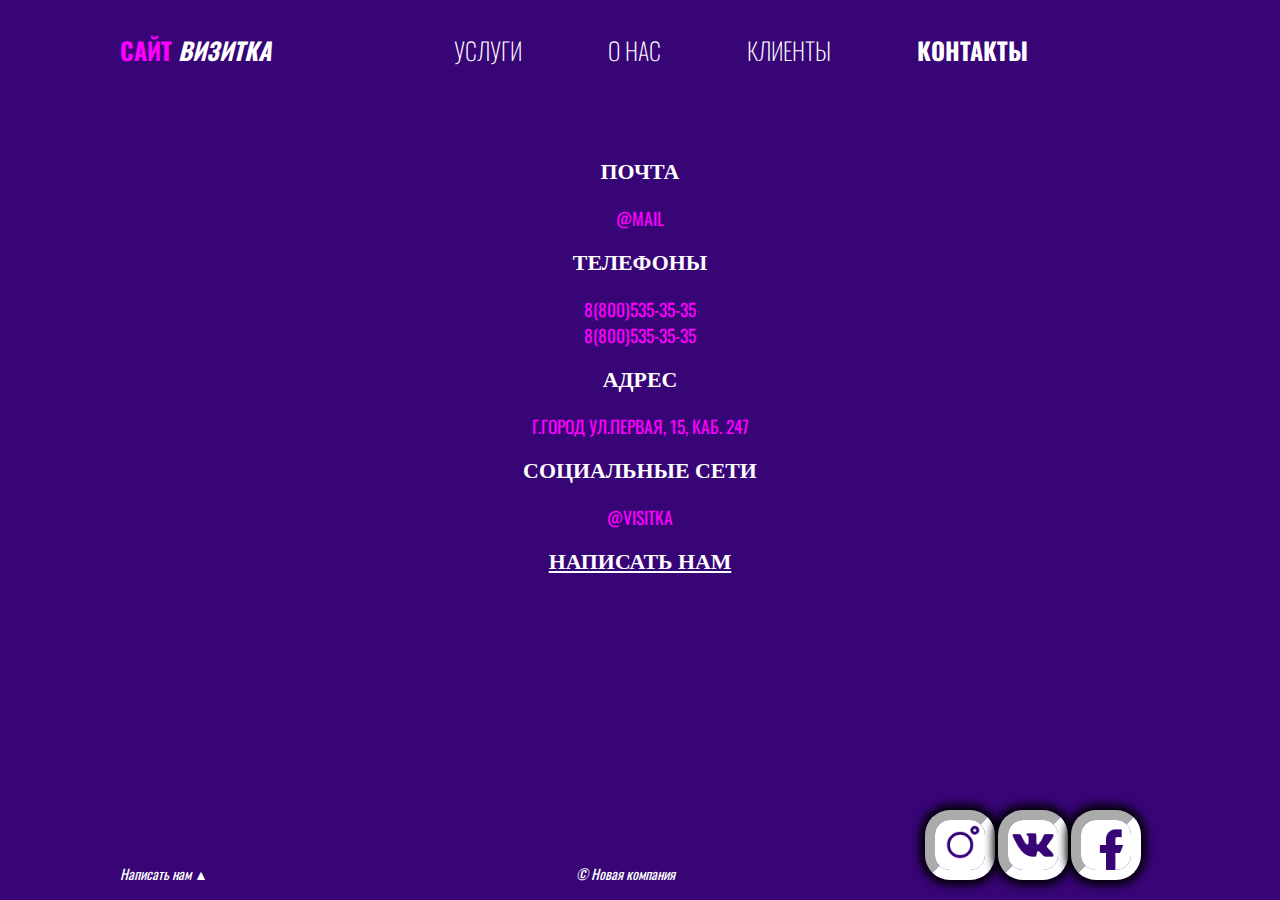
<file: SITE-VISITKA/contacts.html>
<!DOCTYPE html>
<html lang="ru">
<link rel="stylesheet" href="css/style.css">
<head>
    <meta charset="UTF-8">
    <meta http-equiv="X-UA-Compatible" content="IE=edge">
    <meta name="viewport" content="width=device-width, initial-scale=1.0">
    <title>Document</title>
    <link rel="preconnect" href="https://fonts.googleapis.com">
    <link rel="preconnect" href="https://fonts.gstatic.com" crossorigin>
    <link href="https://fonts.googleapis.com/css2?family=Oswald:wght@300;500;600;700&display=swap" rel="stylesheet">
</head>
<body>
    <div id="wrapper">
        <header class="clearfix">
            <a id="logo" href="index.html"><span class="pink">Сайт</span> <i>визитка</i></a>
            <nav id="mainnav">
                <ul>
                    <li><a href="uslugi.html">Услуги</a></li>
                    <li><a href="aboutus.html">О нас</a></li>
                    <li><a href="clients.html">Клиенты</a></li>
                    <li class="active"><a href="contacts.html">Контакты</a></li>
                </ul>
            </nav>
        </header>
        <main>
            <section class="contacts">
                    <h1 class="contacts">ПОЧТА</h1>
                    <p class="contacts_p">@mail</p>
                    
                    <h2 class="contacts">ТЕЛЕФОНЫ</h2>
                    <p class="contacts_p">8(800)535-35-35</p>
                    <p class="contacts_p">8(800)535-35-35</p>
                    
                    <h3 class="contacts">АДРЕС</h3>
                    <p class="contacts_p">г.Город ул.Первая, 15, каб. 247</p>
                    
                    <h4 class="contacts">СОЦИАЛЬНЫЕ СЕТИ</h4>
                    <p class="contacts_p">@visitka</p>
                    
                    <h5 class="contacts"><u>НАПИСАТЬ НАМ</u></h5 class="contacts_h5">    
            </section>    
        </main>
    </div>
    <footer>
        <p class="footer__block">
            <a href="=form.html">Написать нам &#9650</a> 
         </p>
         <p class="footer__block">
             &copy; Новая компания
         </p>
         <div class="footer__icons">
             <a target="_blank" href="https://www.instagram.com/"><img class="footer__img" src="img/instagram.png" alt=""></a>
             <a target="_blank" href="https://vk.com/"><img class="footer__img" src="img/vk-social-logotype.png" alt=""></a>
             <a target="_blank" href="https://www.facebook.com/"><img class="footer__img" src="img/facebook.png" alt=""></a>
         </div>
    </footer>
</body>
</html>
</file>
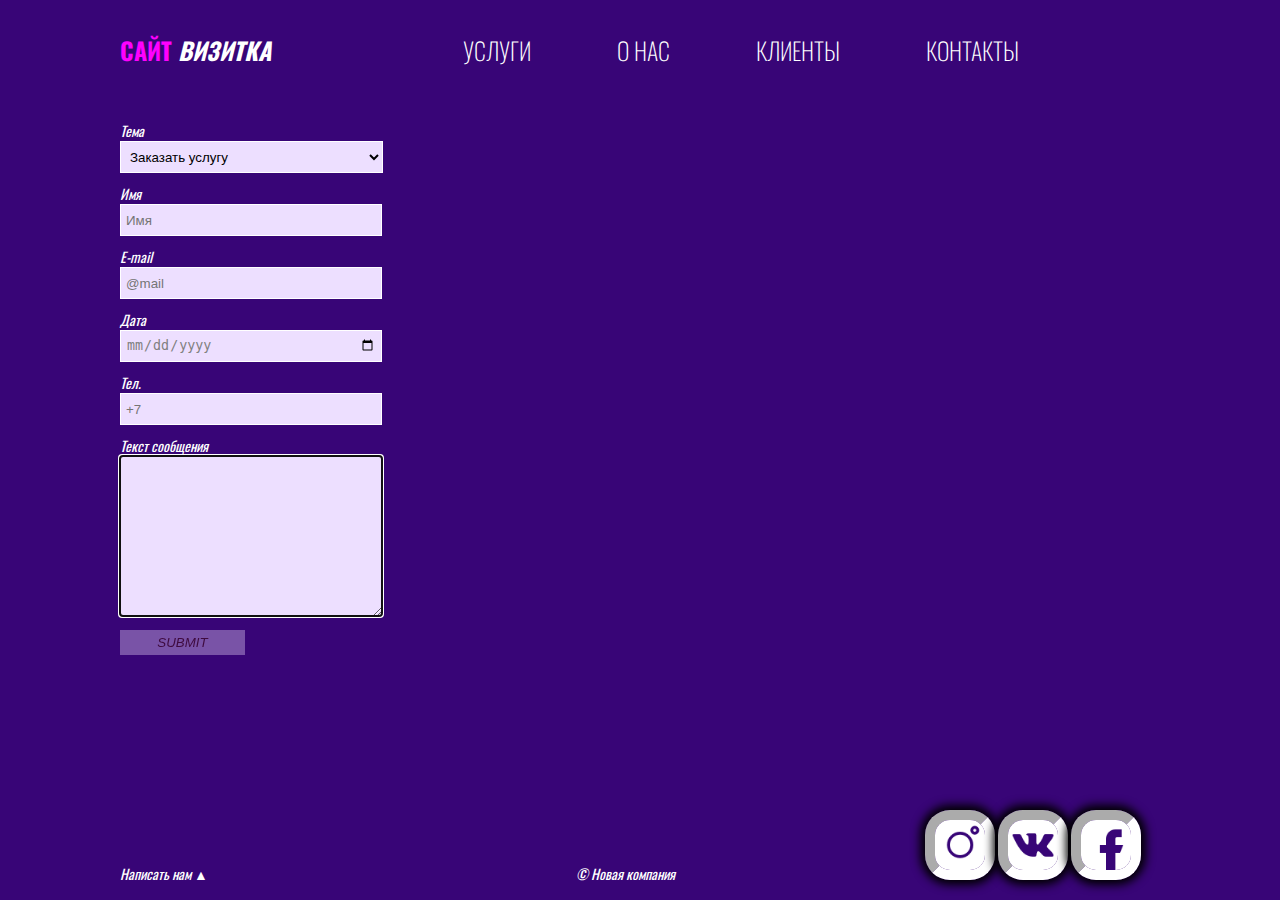
<file: SITE-VISITKA/form.html>
<!DOCTYPE html>
<html lang="ru">
<link rel="stylesheet" href="css/style.css">
<head>
    <meta charset="UTF-8">
    <meta http-equiv="X-UA-Compatible" content="IE=edge">
    <meta name="viewport" content="width=device-width, initial-scale=1.0">
    <title>Document</title>
    <link rel="preconnect" href="https://fonts.googleapis.com">
    <link rel="preconnect" href="https://fonts.gstatic.com" crossorigin>
    <link href="https://fonts.googleapis.com/css2?family=Oswald:wght@300;500;600;700&display=swap" rel="stylesheet">
</head>
<body>
    <div id="wrapper">
        <header class="clearfix">
            <a id="logo" href="index.html"><span class="pink">Сайт</span> <i>визитка</i></a>
            <nav id="mainnav">
                <ul>
                    <li><a href="uslugi.html">Услуги</a></li>
                    <li><a href="aboutus.html">О нас</a></li>
                    <li><a href="clients.html">Клиенты</a></li>
                    <li><a href="contacts.html">Контакты</a></li>
                </ul>
            </nav>
        </header>
        <main>
            <form id="contact-form" action="">
                <div class="form_item">
                    <label for="topic">Тема</label><br>
                    <select name="topic" id="topic" required>
                        <option value="1">Заказать услугу</option>
                        <option value="2">Оставить отзыв/замечание</option>
                        <option value="3">Предложить сотрудничество</option>
                        <option value="4">Другое</option>
                    </select>
                </div>
                <div class="form_item">
                    <label for="name">Имя</label><br>
                    <input name="name" id="name" type="text" required placeholder="Имя">
                </div>
                <div class="form_item">
                    <label for="mail">E-mail</label><br>
                    <input name="mail" id="mail" type="email" required placeholder="@mail">
                </div>
                <div class="form_item">
                    <label for="date">Дата</label><br>
                    <input name="date" id="date" type="date" required placeholder="Имя">
                </div>
                <div class="form_item">
                    <label for="tel">Тел.</label><br>
                    <input name="tel" id="tel" type="tel" required placeholder="+7 ">
                </div>
                <div class="form_item">
                    <label for="submit">Текст сообщения</label><br>
                    <textarea name="" id="" cols="30" rows="10" autofocus>

                    </textarea><br>
                    <input name="submit" id="submit" type="submit">
                </div>
            </form>
        </main>
    </div>
    <footer>
        <p class="footer__block">
           <a href="=form.html">Написать нам &#9650</a> 
        </p>
        <p class="footer__block">
            &copy; Новая компания
        </p>
        <div class="footer__icons">
            <a target="_blank" href="https://www.instagram.com/"><img class="footer__img" src="img/instagram.png" alt=""></a>
            <a target="_blank" href="https://vk.com/"><img class="footer__img" src="img/vk-social-logotype.png" alt=""></a>
            <a target="_blank" href="https://www.facebook.com/"><img class="footer__img" src="img/facebook.png" alt=""></a>
        </div>
    </footer>
</body>
</html>
</file>
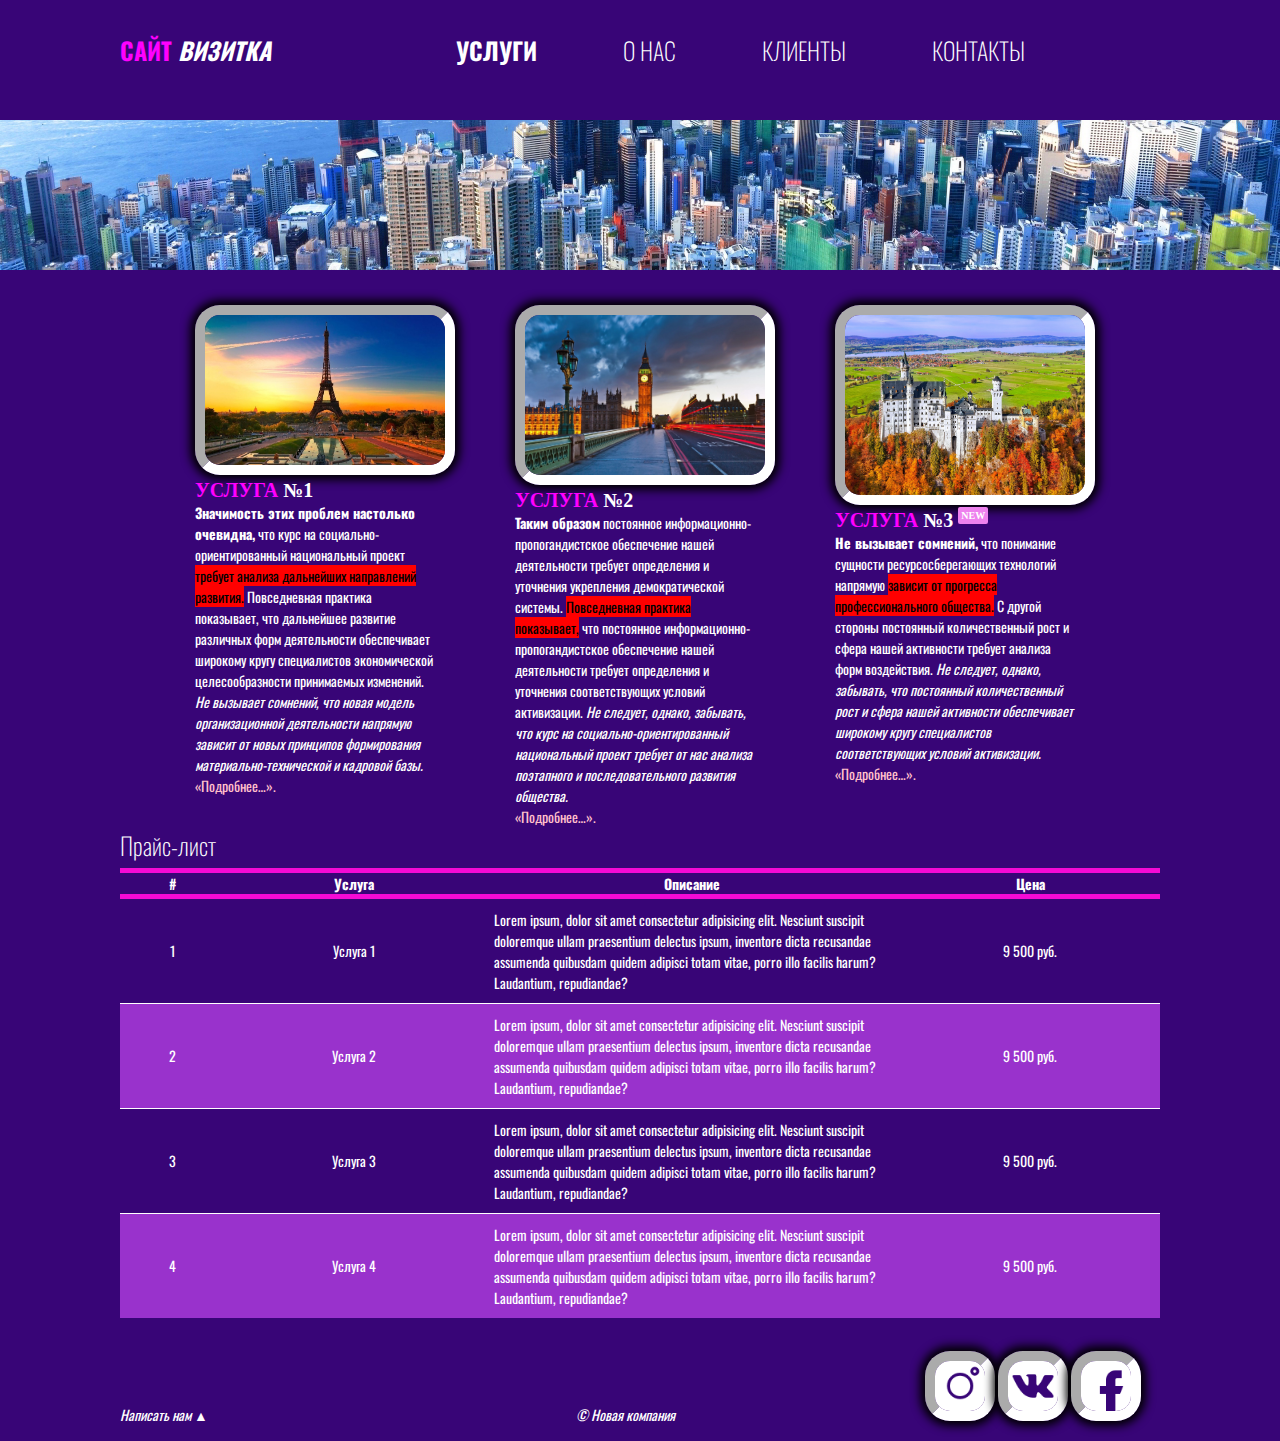
<file: SITE-VISITKA/uslugi.html>
<!DOCTYPE html>
<html lang="ru">
<link rel="stylesheet" href="css/style.css">
<head>
    <meta charset="UTF-8">
    <meta http-equiv="X-UA-Compatible" content="IE=edge">
    <meta name="viewport" content="width=device-width, initial-scale=1.0">
    <title>Document</title>
    <link rel="preconnect" href="https://fonts.googleapis.com">
    <link rel="preconnect" href="https://fonts.gstatic.com" crossorigin>
    <link href="https://fonts.googleapis.com/css2?family=Oswald:wght@300;500;600;700&display=swap" rel="stylesheet">
</head>
<body>
    <div id="wrapper">
        <header class="clearfix">
            <a id="logo" href="index.html"><span class="pink">Сайт</span> <i>визитка</i></a>
            <nav id="mainnav">
                <ul>
                    <li class="active"><a href="uslugi.html">Услуги</a></li>
                    <li><a href="aboutus.html">О нас</a></li>
                    <li><a href="clients.html">Клиенты</a></li>
                    <li><a href="contacts.html">Контакты</a></li>
                </ul>
            </nav>
        </header>
        <div id="panorama">
        </div>
        <main>
            <section class="services" class="clearfix" >
                <article class="services_item">
                    <img src="content/3.jpg" alt="" class="services_img" >
                    <h2><span class="pink">Услуга</span> №1</h2>
                    <p><strong>Значимость этих проблем настолько очевидна,</strong> что курс на социально-ориентированный национальный проект <mark>требует анализа дальнейших направлений развития.</mark> Повседневная практика показывает, что дальнейшее развитие различных форм деятельности обеспечивает широкому кругу специалистов экономической целесообразности принимаемых изменений. <em>Не вызывает сомнений, что новая модель организационной деятельности напрямую зависит от новых принципов формирования материально-технической и кадровой базы.</em></p>
                    <p><a class="more" href="">«Подробнее…».</a></p>
                </article>
                <article class="services_item">
                    <img src="content/4.jpg" alt="" class="services_img">
                    <h2><span class="pink">Услуга</span> №2</h2>
                    <p><strong>Таким образом</strong> постоянное информационно-пропогандистское обеспечение нашей деятельности требует определения и уточнения укрепления демократической системы. <mark>Повседневная практика показывает,</mark> что постоянное информационно-пропогандистское обеспечение нашей деятельности требует определения и уточнения соответствующих условий активизации. <em>Не следует, однако, забывать, что курс на социально-ориентированный национальный проект требует от нас анализа поэтапного и последовательного развития общества.</em></p>
                    <p><a class="more" href="">«Подробнее…».</a></p>
                </article>
                <article class="services_item">
                    <img src="content/5.jpg" alt="" class="services_img">
                    <h2 class="new"><span class="pink">Услуга</span> №3</h2>
                    <p><strong>Не вызывает сомнений,</strong> что понимание сущности ресурсосберегающих технологий напрямую <mark>зависит от прогресса профессионального общества.</mark> С другой стороны постоянный количественный рост и сфера нашей активности требует анализа форм воздействия. <em>Не следует, однако, забывать, что постоянный количественный рост и сфера нашей активности обеспечивает широкому кругу специалистов соответствующих условий активизации.</em></p>
                    <p><a class="more" href="">«Подробнее…».</a></p>
                </article>
            </section>
            <section class="tab">
                <table class="price">
                    <caption>Прайс-лист</caption>
                    <thead>
                        <tr>
                            <th>#</th>
                            <th>Услуга</th>
                            <th>Описание</th>
                            <th>Цена</th>
                        </tr>
                    </thead>
                    <tbody>
                        <tr>
                            <td>1</td>
                            <td>Услуга 1</td>
                            <td id="description">Lorem ipsum, dolor sit amet consectetur adipisicing elit. Nesciunt suscipit doloremque ullam praesentium delectus ipsum, inventore dicta recusandae assumenda quibusdam quidem adipisci totam vitae, porro illo facilis harum? Laudantium, repudiandae?</td>
                            <td>9 500 руб.</td>
                        </tr>
                        <tr>
                            <td>2</td>
                            <td>Услуга 2</td>
                            <td id="description">Lorem ipsum, dolor sit amet consectetur adipisicing elit. Nesciunt suscipit doloremque ullam praesentium delectus ipsum, inventore dicta recusandae assumenda quibusdam quidem adipisci totam vitae, porro illo facilis harum? Laudantium, repudiandae?</td>
                            <td>9 500 руб.</td>
                        </tr>
                        <tr>
                            <td>3</td>
                            <td>Услуга 3</td>
                            <td id="description">Lorem ipsum, dolor sit amet consectetur adipisicing elit. Nesciunt suscipit doloremque ullam praesentium delectus ipsum, inventore dicta recusandae assumenda quibusdam quidem adipisci totam vitae, porro illo facilis harum? Laudantium, repudiandae?</td>
                            <td>9 500 руб.</td>
                        </tr>
                        <tr>
                            <td>4</td>
                            <td>Услуга 4</td>
                            <td id="description">Lorem ipsum, dolor sit amet consectetur adipisicing elit. Nesciunt suscipit doloremque ullam praesentium delectus ipsum, inventore dicta recusandae assumenda quibusdam quidem adipisci totam vitae, porro illo facilis harum? Laudantium, repudiandae?</td>
                            <td>9 500 руб.</td>
                        </tr>
                    </tbody>
                </table>
            </section>
            <h1 class="h1-invisible">«Услуги компании»</h1>
        </main>
    </div>
    <footer>
        <p class="footer__block">
            <a href="=form.html">Написать нам &#9650</a> 
         </p>
         <p class="footer__block">
             &copy; Новая компания
         </p>
         <div class="footer__icons">
             <a target="_blank" href="https://www.instagram.com/"><img class="footer__img" src="img/instagram.png" alt=""></a>
             <a target="_blank" href="https://vk.com/"><img class="footer__img" src="img/vk-social-logotype.png" alt=""></a>
             <a target="_blank" href="https://www.facebook.com/"><img class="footer__img" src="img/facebook.png" alt=""></a>
         </div>
    </footer>
</body>
</html>
</file>
<file: css/style.css>
* {
    margin: 0;
    padding: 0;
}
html,body{
    height: 100%;
}
body{
    background-color:#380577;
    color: white;
    font-family: 'Oswald', 'Verdana', 'Arial', 'Helvetica', sans-serif;
    font-size: 14px;
}
.serif{
    font-family: Times, 'Times New Roman', Georgia, serif;
}
.sans-serif{
    font-family: Verdana, Arial, Helvetica, sans-serif;
}
.monospace{
    font-family: 'Lucida Console', Courier, monospace;
}
header,main,footer {
    width: 1040px;
    margin: 0 auto;
}
#wrapper{
    min-height: 100%;
    height: auto !important;
    height: 100%;
    width: 100%;
}
header{
    height: 120px;
}
main{
    padding-bottom: 100px;
}
footer{
    margin: -100px auto 0;
    position: relative;
    height: 100px;
}
.main_img--float{
    width: 550px;
    margin-right: 40px;;
    float: left;  
}
#panorama {
    width: 100%;
    height: 150px;   
    background: url(../img/2.jpg) no-repeat center 70%;   
    background-size: cover; /*масштабирование фона*/   
    }
.services {
    padding: 35px;   
}
.services .more{
    color: pink;
}
.services .more:hover{
    text-decoration: underline;
}
.services_item{
    margin:0 40px 0;
    width: 240px;
    float: left;
}
.services_img{
    width: 240px;
}
.new::after{
    content: "new";
    font-size: 10px;
    vertical-align: super;
    background-color: violet;
    border-radius: 2px;
    padding: 3px;
    margin-left: 5px;
}
.clearfix::after {
    content: "";
    display: table;
    clear: both;
}
.h1-invisible {
    visibility: hidden;
}
.team{
    margin: 0 auto;
    width: 240px;
    display: table;
    text-align: center;
}
.team_h{
    text-align: center;
    padding: 15px;
}
.team_p{
    text-align: left;
}
.contacts{
    margin: 0 auto;
    text-align: center;
    padding: 20px ;
    font-size: 1.25em;
    text-transform: uppercase;
}
.contacts_h{
    text-align: center;
    
}
.contacts_p{
    text-align: center;
    color: magenta;
    text-transform: uppercase;
}
.clients {
    padding: 35px;   
}
.clients_item{
    margin:0 40px 0;
    width: 240px;
    float: left;
}
.clients_img{
    width: 240px;
    height: 240px;
    background-color: white;
}
.clients_h1{
    margin:0 40px 0;
    text-align: center;
    padding: 15px;
}
#logo{
    text-transform: uppercase;
    text-decoration: none;
    color: #fff;
    font-weight: bold;
    line-height: 100px;
    font-size: 24px;
    float: left;
}
.pink{
    color: magenta;
}
.footer__block{
display: inline-block;
width: 335px;
font-style: oblique
}
.footer__block a{
    text-decoration: none;
    color: #fff;
}
.footer__block a:hover{
    text-decoration: underline;
}
.footer__block:nth-child(2){
    text-align: center;
}
.footer__icons{
    display: inline-block;
    width: 335px;
    text-align: right;
    margin: 10px
}
.footer__img{
    width: 50px;
}
h1,h2,h3,h4,h5,h6{
    font-family:'Verdana';
}
h1{
    text-transform: uppercase;
    font-weight: bold;
    font-size: 20px;
}
h2{
    text-transform: uppercase;
    font-weight: bold;
    font-size: 20px;
}
.more{
    text-decoration: none;
    color:red
}
mark{
    background-color: red;
}
img{
    border: white inset 10px;
    border-radius: 25px;
    box-shadow: 0px 0px 10px 5px black;
}
#mainnav ul {
    list-style: none;
    line-height: 100px;
    font-size: 24px;
    padding-left: 0px;
    margin-left: 0px;
    text-align: center;
}
#mainnav li{
    display: inline-block;
    padding-left: 50px;
    margin-left: 0px;
}
#mainnav a {
    text-decoration: none;
    color: #fff;
    padding: 10px;
    margin: 5px;
    font-weight: lighter;
    text-transform: uppercase;
}
#mainnav a:hover{
    text-decoration: underline;
}
#mainnav li.active a{
    font-weight: bold;
}
table {
    border-collapse: collapse;
    margin: 0 auto;
    text-align: center;
    display: table;
    width: 1040px;
}
th{
    border-top: 5px solid #f50ad5;
    border-bottom: 5px solid #f50ad5;
}
td{
    padding: 10px;
    text-align: center;
    border-top: 1px solid white;
}
tr:nth-child(2n){
    padding: 10px;
    background-color: darkorchid;
}
.price th:first-child{
    width: 10%;
}
.price th:nth-child(2), .price th:last-child{
    width: 25%;
}
td[id^=service]{
    text-align: left;
}
caption{
    text-align: left;
    font-size: 24px;
    font-weight: lighter;
    margin-bottom: 5px;
}
#contact-form input[type="text"]{
    height: 20px;
    width: 250px;
    padding: 5px;
    margin-bottom: 10px;
    border: white solid 1px;
    background-color: #eddfff;
}
#contact-form input[type="email"]{
    height: 20px;
    width: 250px;
    padding: 5px;
    margin-bottom: 10px;
    border: white solid 1px;
    background-color: #eddfff;
}
#contact-form input[type="date"]{
    height: 20px;
    width: 250px;
    padding: 5px;
    margin-bottom: 10px;
    border: white solid 1px;
    background-color: #eddfff;
    color: gray;
}
#contact-form input[type="tel"]{
    height: 20px;
    width: 250px;
    padding: 5px;
    margin-bottom: 10px;
    border: white solid 1px;
    background-color: #eddfff;
}
#contact-form select{
    height: 32px;
    width: 263px;
    padding: 5px;
    margin-bottom: 10px;
    border: white solid 1px;
    background-color: #eddfff;
}
#contact-form input[type="submit"]{
    text-transform: uppercase;
    font-style: italic;
    padding: 5px;
    margin-bottom: 10px;
    border: none;
    width: 125px;
    background-color: #eddfff5b;
    color: rgb(63, 11, 63);
}
textarea{
    background-color: #eddfff;
    width: 252px;
    border: none;
    padding: 5px;
    margin-bottom: 10px;
}
label{
    font-style: italic;
}
#contact-form input[type="submit"]:hover{
    background-color: #eddfff;
}
</file>
<file: SITE-VISITKA/css/style.css>
* {
    margin: 0;
    padding: 0;
}
html,body{
    height: 100%;
}
body{
    background-color:#380577;
    color: white;
    font-family: 'Oswald', 'Verdana', 'Arial', 'Helvetica', sans-serif;
    font-size: 14px;
}
.serif{
    font-family: Times, 'Times New Roman', Georgia, serif;
}
.sans-serif{
    font-family: Verdana, Arial, Helvetica, sans-serif;
}
.monospace{
    font-family: 'Lucida Console', Courier, monospace;
}
header,main,footer {
    width: 1040px;
    margin: 0 auto;
}
#wrapper{
    min-height: 100%;
    height: auto !important;
    height: 100%;
    width: 100%;
}
header{
    height: 120px;
}
main{
    padding-bottom: 100px;
}
footer{
    margin: -100px auto 0;
    position: relative;
    height: 100px;
}
.main_img--float{
    width: 550px;
    margin-right: 40px;;
    float: left;  
}
#panorama {
    width: 100%;
    height: 150px;   
    background: url(../img/2.jpg) no-repeat center 70%;   
    background-size: cover; /*масштабирование фона*/   
    }
.services {
    padding: 35px;   
}
.services .more{
    color: pink;
}
.services .more:hover{
    text-decoration: underline;
}
.services_item{
    margin:0 40px 0;
    width: 240px;
    float: left;
}
.services_img{
    width: 240px;
}
.new::after{
    content: "new";
    font-size: 10px;
    vertical-align: super;
    background-color: violet;
    border-radius: 2px;
    padding: 3px;
    margin-left: 5px;
}
.clearfix::after {
    content: "";
    display: table;
    clear: both;
}
.h1-invisible {
    visibility: hidden;
}
.team{
    margin: 0 auto;
    width: 240px;
    display: table;
    text-align: center;
}
.team_h{
    text-align: center;
    padding: 15px;
}
.team_p{
    text-align: left;
}
.contacts{
    margin: 0 auto;
    text-align: center;
    padding: 20px ;
    font-size: 1.25em;
    text-transform: uppercase;
}
.contacts_h{
    text-align: center;
    
}
.contacts_p{
    text-align: center;
    color: magenta;
    text-transform: uppercase;
}
.clients {
    padding: 35px;   
}
.clients_item{
    margin:0 40px 0;
    width: 240px;
    float: left;
}
.clients_img{
    width: 240px;
    height: 240px;
    background-color: white;
}
.clients_h1{
    margin:0 40px 0;
    text-align: center;
    padding: 15px;
}
#logo{
    text-transform: uppercase;
    text-decoration: none;
    color: #fff;
    font-weight: bold;
    line-height: 100px;
    font-size: 24px;
    float: left;
}
.pink{
    color: magenta;
}
.footer__block{
display: inline-block;
width: 335px;
font-style: oblique
}
.footer__block a{
    text-decoration: none;
    color: #fff;
}
.footer__block a:hover{
    text-decoration: underline;
}
.footer__block:nth-child(2){
    text-align: center;
}
.footer__icons{
    display: inline-block;
    width: 335px;
    text-align: right;
    margin: 10px
}
.footer__img{
    width: 50px;
}
h1,h2,h3,h4,h5,h6{
    font-family:'Verdana';
}
h1{
    text-transform: uppercase;
    font-weight: bold;
    font-size: 20px;
}
h2{
    text-transform: uppercase;
    font-weight: bold;
    font-size: 20px;
}
.more{
    text-decoration: none;
    color:red
}
mark{
    background-color: red;
}
img{
    border: white inset 10px;
    border-radius: 25px;
    box-shadow: 0px 0px 10px 5px black;
}
#mainnav ul {
    list-style: none;
    line-height: 100px;
    font-size: 24px;
    padding-left: 0px;
    margin-left: 0px;
    text-align: center;
}
#mainnav li{
    display: inline-block;
    padding-left: 50px;
    margin-left: 0px;
}
#mainnav a {
    text-decoration: none;
    color: #fff;
    padding: 10px;
    margin: 5px;
    font-weight: lighter;
    text-transform: uppercase;
}
#mainnav a:hover{
    text-decoration: underline;
}
#mainnav li.active a{
    font-weight: bold;
}
table {
    border-collapse: collapse;
    margin: 0 auto;
    text-align: center;
    display: table;
    width: 1040px;
}
th{
    border-top: 5px solid #f50ad5;
    border-bottom: 5px solid #f50ad5;
}
td{
    padding: 10px;
    text-align: center;
    border-top: 1px solid white;
}
tr:nth-child(2n){
    padding: 10px;
    background-color: darkorchid;
}
.price th:first-child{
    width: 10%;
}
.price th:nth-child(2), .price th:last-child{
    width: 25%;
}
#description{
    text-align: left;
}
caption{
    text-align: left;
    font-size: 24px;
    font-weight: lighter;
    margin-bottom: 5px;
}
#contact-form input[type="text"]{
    height: 20px;
    width: 250px;
    padding: 5px;
    margin-bottom: 10px;
    border: white solid 1px;
    background-color: #eddfff;
}
#contact-form input[type="email"]{
    height: 20px;
    width: 250px;
    padding: 5px;
    margin-bottom: 10px;
    border: white solid 1px;
    background-color: #eddfff;
}
#contact-form input[type="date"]{
    height: 20px;
    width: 250px;
    padding: 5px;
    margin-bottom: 10px;
    border: white solid 1px;
    background-color: #eddfff;
    color: gray;
}
#contact-form input[type="tel"]{
    height: 20px;
    width: 250px;
    padding: 5px;
    margin-bottom: 10px;
    border: white solid 1px;
    background-color: #eddfff;
}
#contact-form select{
    height: 32px;
    width: 263px;
    padding: 5px;
    margin-bottom: 10px;
    border: white solid 1px;
    background-color: #eddfff;
}
#contact-form input[type="submit"]{
    text-transform: uppercase;
    font-style: italic;
    padding: 5px;
    margin-bottom: 10px;
    border: none;
    width: 125px;
    background-color: #eddfff5b;
    color: rgb(63, 11, 63);
}
textarea{
    background-color: #eddfff;
    width: 252px;
    border: none;
    padding: 5px;
    margin-bottom: 10px;
}
label{
    font-style: italic;
}
#contact-form input[type="submit"]:hover{
    background-color: #eddfff;
}
</file>
